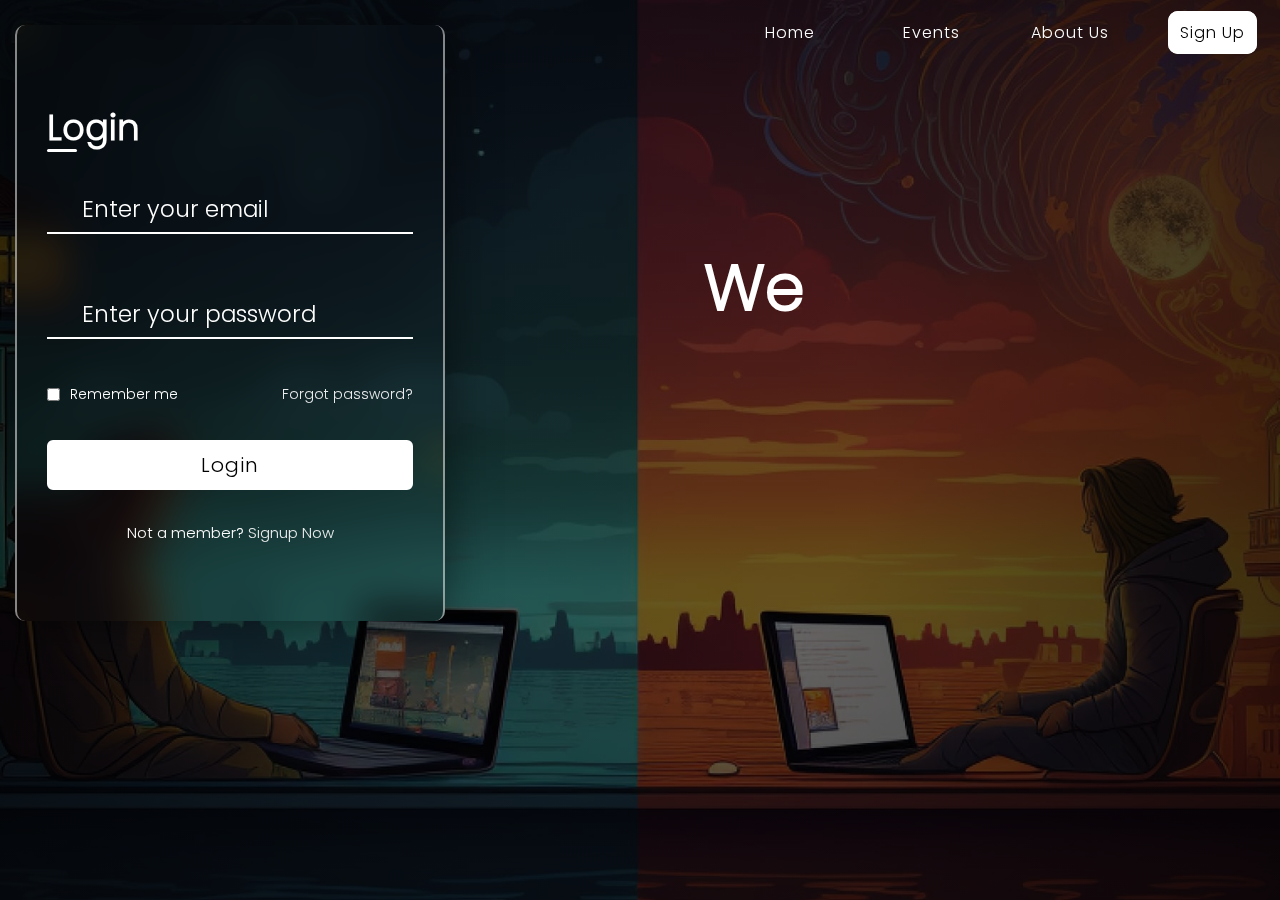
<file: login_SignUp.html>
<!DOCTYPE html>
<html lang="en">

<head>
  <meta charset="UTF-8">
  <meta name="viewport" content="width=device-width, initial-scale=1.0">
  <title>Login | Sign Up</title>
  <style>
    @font-face {
      font-family: 'Poppins';
      src: url('Font Folder/Poppins-Light.ttf') format('truetype');
      /* Add additional src lines for different font weights/styles if needed */
    }

    * {
      padding: 0;
      margin: 0;
      box-sizing: border-box;
      font-family: poppins;
    }

    body {
      background-image: radial-gradient(circle, rgba(0, 0, 0, 0.6) 30%, rgba(0, 0, 0, 0.8) 100%), url('images/2people.jpg');
      background-position: center;
      background-size: cover;
      background-attachment: fixed;
      font-family: 'poppins', Tahoma, Geneva, Verdana, sans-serif;
    }

    /* Removing default list styles */
    li {
      list-style: none;
    }

    /* Setting default styles for links */
    a {
      text-decoration: none;
      font-size: 1rem;
    }

    /* Styling for the header */
    header {
      position: relative;
      padding: 0;
      margin: 0;
      letter-spacing: 1px;
    }

    /* Navigation container styling */
    .navigation {
      height: auto;
      width: 100%;
    }

    /* Navbar styling */
    .navbar {
      width: 100%;
      height: 60px;
      margin: 0 auto;
      display: flex;
      align-items: center;
      justify-content: space-between;
      /* backdrop-filter: blur(15px); */
      position: fixed;
      z-index: +1;

    }

    /* Logo styling */
    .navbar .logo {
      padding-left: 1rem;
      color: #FFF;
      font-size: 1.7rem;
      font-weight: 400;
    }

    /* Links container styling */
    .navbar .links {
      padding-right: 0rem;
    }

    /* Logo link styling */
    .navbar .logo a {
      font-size: 1.5rem;
      font-weight: bold;
    }

    /* Navbar links styling */
    .navbar .links {
      display: flex;
      gap: 0rem;
      /* Adjust the gap between links */
    }

    /* Navbar link hover effect */
    .navbar .links a {
      font-size: 1rem;
    }

    /* Toggle button styling */
    .navbar .toggle_btn {
      color: #fff;
      font-size: 1.5rem;
      cursor: pointer;
      display: none;
    }

    /* Dropdown menu styling */
    .dropdown_menu {
      display: none;
      position: absolute;
      font-size: 1.2rem;
      right: 2rem;
      top: 80px;
      height: 0;
      width: 300px;
      background: rgba(255, 255, 255, 0.1);
      backdrop-filter: blur(15px);
      overflow: hidden;
      border-radius: 10px;
      z-index: +1;
      transition: height 0.2s cubic-bezier(0.175, 0.885, 0.32, 1.275);
    }

    /* Dropdown menu open state */
    .dropdown_menu.open {
      height: auto;
    }

    /* Styling for dropdown menu links */
    .dropdown_menu li a {
      color: #fff;
      font-size: 1.5rem;
    }

    /* Styling for dropdown menu list items */
    .dropdown_menu li {
      padding: 0.7rem;
      display: flex;
      align-items: center;
      justify-content: center;
      color: #fff;
    }

    /* Responsive styles for smaller screens */
    @media (max-width: 992px) {
      .navbar .links {
        display: none;
      }

      .navbar .toggle_btn {
        display: block;
      }

      .dropdown_menu {
        display: block;
      }

      .text-words,
      h1,
      p {
        display: none;
      }
    }

    /* Styling for navigation links */
    .navigation .navbar ul {
      cursor: pointer;
      text-decoration: none;
    }

    /* Styling for navbar links */
    .navbar .links li a {
      color: #fff;
      padding: 8px 10px 8px 10px;
    }

    /* Styling for navbar link items */
    .navbar .links li {
      width: 140px;
      height: 40px;
      cursor: pointer;
      line-height: 40px;
      text-align: center;
      font-size: 1.5rem;
      padding-bottom: 4px;
    }

    .navbar .links li ul li {
      display: none;
      color: #fff;
      cursor: pointer;
      width: 140px;
      border-left: 1px solid rgba(128, 128, 128, 0.791);
      border-right: 1px solid rgba(128, 128, 128, 0.778);

    }

    .navbar .links li:hover ul li {
      display: block;
      color: #FFF;
      background: rgba(46, 46, 46, 0.371);
      backdrop-filter: blur(15px);
      cursor: pointer;

    }

    #navbar #button {
      background-color: white;
      color: #000;
      border-radius: 10px;
      border: 2px solid white;
    }

    #navbar #button:hover {
      background-color: transparent;
      color: white;
      border: 2px solid white;
      transition: 0.3s ease-in;
    }

    .container {
      position: relative;
      max-width: 430px;
      width: 100%;
      background: transparent;
      border-right: 2px solid rgba(255, 255, 255, 0.5);
      border-left: 2px solid rgba(255, 255, 255, 0.5);
      box-shadow: 0 0 50px rgba(0, 0, 0, .5);
      overflow: hidden;
      border-radius: 10px;
      backdrop-filter: blur(20px);
      top: 0;
      margin-top: 0;
      margin-left: 15px;

    }

    @media (max-width: 500px) {
      .container {
        backdrop-filter: blur(60px);
      }
    }

    .container .forms {
      display: flex;
      align-items: center;
      height: 180%;
      width: 200%;
      transition: 0.2s ease;
    }


    .container .form {
      width: 50%;
      padding: 30px;
      background-color: transparent;
      transition: 0.18s ease;
    }

    .container.active .login {
      margin-left: -50%;
      opacity: 0;
      transition: 0.18s ease, 0.15s ease;
    }

    .container .signup {
      opacity: 0;
      transition: opacity 0.09s ease;
    }

    .container.active .signup {
      opacity: 1;
      transition: opacity 0.2s ease;
    }

    .container.active .forms {
      height: 590px;
    }

    .container .form .title {
      position: relative;
      font-size: 27px;
      font-weight: 600;
    }

    .form .title::before {
      content: '';
      position: absolute;
      left: 0;
      bottom: 0;
      height: 3px;
      width: 30px;
      background-color: #fff;
      border-radius: 25px;
    }

    .form .input-field {
      position: relative;
      height: 50px;
      width: 100%;
      margin-top: 30px;
      background: transparent;
      font-size: 1.2em;
    }

    .input-field input {
      position: absolute;
      height: 100%;
      width: 100%;
      padding: 0 35px;
      border: none;
      outline: none;
      font-size: 1.2em;
      border-bottom: 2px solid #fff;
      border-top: 2px solid transparent;
      transition: all 0.2s ease;
      background: transparent;
    }

    .input-field input:is(:focus, :valid) {
      border-bottom-color: #fff;
    }

    .input-field i {
      position: absolute;
      top: 50%;
      transform: translateY(-50%);
      color: #fff;
      font-size: 1.2em;
      transition: all 0.2s ease;
    }

    .input-field input:is(:focus, :valid)~i {
      color: #fff;
    }

    .input-field i.icon {
      left: 0;
    }

    .input-field i.showHidePw {
      right: 0;
      cursor: pointer;
      padding: 10px;
    }

    .form .checkbox-text {
      display: flex;
      align-items: center;
      justify-content: space-between;
      margin-top: 20px;
    }

    .checkbox-text .checkbox-content {
      display: flex;
      align-items: center;
    }

    .checkbox-content input {
      margin-right: 10px;
      accent-color: rgba(250, 252, 253, 0.913);
    }

    .form .text {
      color: #fff;
      font-size: 14px;
    }

    .form a.text {
      color: rgba(255, 255, 255, 0.913);
      text-decoration: none;
    }

    .form a:hover {
      text-decoration: underline;
    }

    .form .button {
      margin-top: 10px;
    }

    .form .button input {
      border: 2px solid white;
      color: #000;
      font-size: 20px;
      font-weight: 500;
      letter-spacing: 1px;
      border-radius: 6px;
      background: #fff;
      cursor: pointer;
      transition: all 0.3s ease;
    }

    .button input:hover {
      background-color: transparent;
      color: white;
      transition: 0.5s ease-in-out;
    }

    .form .login-signup {
      margin-top: 30px;
      text-align: center;
    }

    ::placeholder {
      color: #ffff;
    }

    .text-words {
      display: inline-block;
      color: white;
      font-size: 2rem;
      margin-left: 55%;
      margin-top: 240px;
      top: 0;
      z-index: -1;
      position: fixed;
      cursor: pointer;
    }

    .text-words.p {
      display: none;
      margin-top: 210px;
      margin-left: 50%;
      width: 444px;
      /* Adjust size */
      height: 198px;
      background: url('images/MainLogo2.png');
      background-size: cover;
      background-position: center;
      opacity: 0;
      /* Initially hidden */
      transform: translateY(20px);
      /* Initial position - float from bottom */
      transition: transform 0.5s ease-out, opacity 0.5s ease-out;
      /* Same animation as text */
    }

    h1 {
      font-size: 4rem;
      margin: 0;
      display: flex;
      flex-wrap: wrap;
    }

    h1 span,
    p span {
      display: inline-block;
      opacity: 0;
      transform: translateY(20px);
      transition: transform 0.5s ease-out, opacity 0.5s ease-out;
    }

    h1 span.show,
    p span.show {
      opacity: 1;
      transform: translateY(0);
    }

    h1 span.hide,
    p span.hide {
      opacity: 0;
      transform: translateY(20px);
    }

    .text-words p {
      font-size: 2rem;
      font-weight: 300;
      margin: 0;
      display: flex;
      flex-wrap: wrap;
    }

    .text-words.p.show {
      opacity: 1;
      transform: translateY(0);
      /* Float into view */
    }

    #sign {
      color: black;
    }

    #sign:hover {
      color: #FFF;
    }

    /* Hide text and image animations on smaller screens */
    @media only screen and (max-width: 600px) {

      .animated-text,
      .animated-image {
        display: none;
      }
    }
  </style>
  <link rel="stylesheet" href="https://unicons.iconscout.com/release/v4.0.0/css/line.css">
  <link rel="shortcut icon" href="images/try.jpg" type="image/x-icon">
</head>

<body>
  <header>
    <div class="navigation">
      <!--navbar start-->
      <div class="navbar" id="navbar">
        <!--Logo start-->
        <div class="logo"></div>
        <!--Logo end-->
        <!--Links start-->
        <ul class="links">
          <li><a href="#"><i class="uil uil-estate"></i> Home</a></li>
          <li><a href="#"><i class="uil uil-notebooks" style="margin-right: 3px;"></i>Events</a></li>
          <li><a href="#"> <i class="uil uil-info-circle"></i> About Us</a></li>
          <li><a id="button" style="width: 40px; margin-left: 5px;">Sign Up</a></li>
        </ul>
        <!--Links end-->
        <!--Toggle btn start-->
        <div class="toggle_btn">
          <i><img src="menu.png" style="height: 30px; width: 40px; z-index: +1;" /></i>
        </div>
        <!--Toggle btn end-->
      </div>
      <!--navbar end-->
    </div>
    <br>
    <!--dropdown menu start-->
    <div class="dropdown_menu">
      <li><a href="#">Home</a></li>
      <li><a href="#">Events</a></li>
      <li><a href="#">About Us</a></li>
      <li><a href="#">Contact Us</a></li>
      <li><a href="#">Reviews</a></li>
    </div>
    <!--dropdown menu end-->
  </header>
  <div class="container">
    <div class="forms">

      <div class="form login">
        <span class="title" style="color: #fff;; font-size: 35px;">Login</span>

        <form onsubmit="return validateLoginForm()" id="logForm">

          <div class="input-field">
            <input type="email" name="email" placeholder="Enter your email" style="color: #FFF;" id="emailLogin">
            <i class="uil uil-envelope icon" style="color: #fff;"></i>
          </div>
          <br>
          <div class="input-field">

            <!-- the password for login is fixed 12345678  you can change it i couldnt think of a better authentication method -->
            <input type="password" class="password" name="email" style="color: #FFF; " placeholder="Enter your password"
              id="passwordLogin">
            <i class="uil uil-lock icon"></i>
            <i class="uil uil-eye-slash showHidePw"></i>
          </div>
          <br>
          <div class="checkbox-text">
            <div class="checkbox-content">
              <input type="checkbox" id="logCheck">
              <label for="logCheck" class="text">Remember me</label>
            </div>

            <a href="#" class="text">Forgot password?</a>
          </div>
          <br>
          <div class="input-field button">

            <a href="lms.html"> <input type="submit" value="Login"></a>

          </div>
        </form>

        <div class="login-signup">
          <span class="text" style=" font-size: 15px;">Not a member?
            <a href="#" class="text signup-link" style="font-size: 15px;">Signup Now</a>
          </span>
        </div>
      </div>

      <!-- Registration Form -->

      <div class="form signup">
        <span class="title" style="color:#EFEFEF; font-size:35px">Registration</span>

        <form onsubmit="return validateForm()" id="regForm">

          <div class="input-field">
            <input type="text" placeholder="Enter your name" name="name" id="name" style="color: #FFF;">
            <i class="uil uil-user"></i>
          </div>

          <div class="input-field">
            <input type="email" placeholder="Enter your email" style="color: #FFF;" id="emailReg">
            <i class="uil uil-envelope icon"></i>
          </div>
          <div class="input-field">
            <input type="password" class="password" placeholder="Create a password" style="color: white;"
              id="passwordReg">
            <i class="uil uil-lock icon"></i>
          </div>
          <div class="input-field">
            <input type="password" class="password" placeholder="Confirm a password" style="color: #FFF;"
              id="passwordCon">
            <i class="uil uil-lock icon"></i>
            <i class="uil uil-eye-slash showHidePw"></i>
          </div>
          <div class="checkbox-text">
            <div class="checkbox-content">
              <input type="checkbox" id="termCon">
              <label for="termCon" class="text" style=" font-size: 15px; margin-top: 5px;">I accepted all terms and
                conditions</label>
            </div>
          </div>

          <div class="input-field button">

            <a href="lms.html"> <input type="submit" value="Signup" style="margin-top: 10px;"> </a>

          </div>

        </form>

        <div class="login-signup">
          <span class="text" style=" font-size: 15px;">Already a member?
            <a href="#" class="text login-link" style=" font-size: 15px;">Login Now</a>
          </span>
        </div>
      </div>

    </div>
  </div>
  </form>
  <div class="text-words" id="textWords">
    <h1 id="animated-heading">Welcome</h1>
    <p id="animated-paragraph">to...</p>
  </div>
  <div class="text-words p" id="image-container"></div>

  </div>
</body>
<script src="main.js">



  // JS code to switch between signup and login form
  signUp.addEventListener("click", () => {
    container.classList.add("active");
  });
  login.addEventListener("click", () => {
    container.classList.remove("active");
  });


  // Text animation logic
  document.addEventListener("DOMContentLoaded", () => {
    const heading = document.getElementById("animated-heading");
    const text = heading.textContent;
    const paragraph = document.getElementById("animated-paragraph");
    const pText = paragraph.textContent;
    const imageContainer = document.getElementById('image-container');

    heading.textContent = '';  // Clear initial text in h1
    paragraph.textContent = ''; // Clear initial text in p

    // Animate h1 letters (float in)
    text.split('').forEach((char, index) => {
      const span = document.createElement('span');
      span.textContent = char;
      heading.appendChild(span);

      setTimeout(() => {
        span.classList.add('show');
      }, index * 400); // Adjust the delay for h1 animation speed
    });

    // After h1 animation, animate the p tag (float in)
    const h1AnimationTime = text.length * 400; // Total time for h1 animation
    setTimeout(() => {
      pText.split('').forEach((char, index) => {
        const span = document.createElement('span');
        span.textContent = char;
        paragraph.appendChild(span);

        setTimeout(() => {
          span.classList.add('show');
        }, index * 500); // Adjust the delay for p animation speed
      });
    }, h1AnimationTime);

    // Animate text out and show the image
    const totalTextAnimationTime = h1AnimationTime + pText.length * 500;

    setTimeout(() => {
      // Hide h1 letters
      heading.querySelectorAll('span').forEach((span, index) => {
        setTimeout(() => {
          span.classList.remove('show');
          span.classList.add('hide');
        }, index * 150); // Delay for hiding
      });

      // Hide p letters
      paragraph.querySelectorAll('span').forEach((span, index) => {
        setTimeout(() => {
          span.classList.remove('show');
          span.classList.add('hide');
        }, index * 150); // Delay for hiding
      });

      // After hiding text, display the image with the same float-in animation
      setTimeout(() => {
        imageContainer.style.display = 'block'; // Show the image container

        setTimeout(() => {
          imageContainer.style.opacity = 1; // Add animation effect for opacity
          imageContainer.style.transform = 'translateY(0)'; // Float in the image
        }, 300); // Slight delay before image floats in
      }, pText.length * 300); // Delay based on how long it takes for the paragraph to fade out
    }, totalTextAnimationTime + 1000); // Start fade-out after a delay
  });








</script>

</html>
</file>
